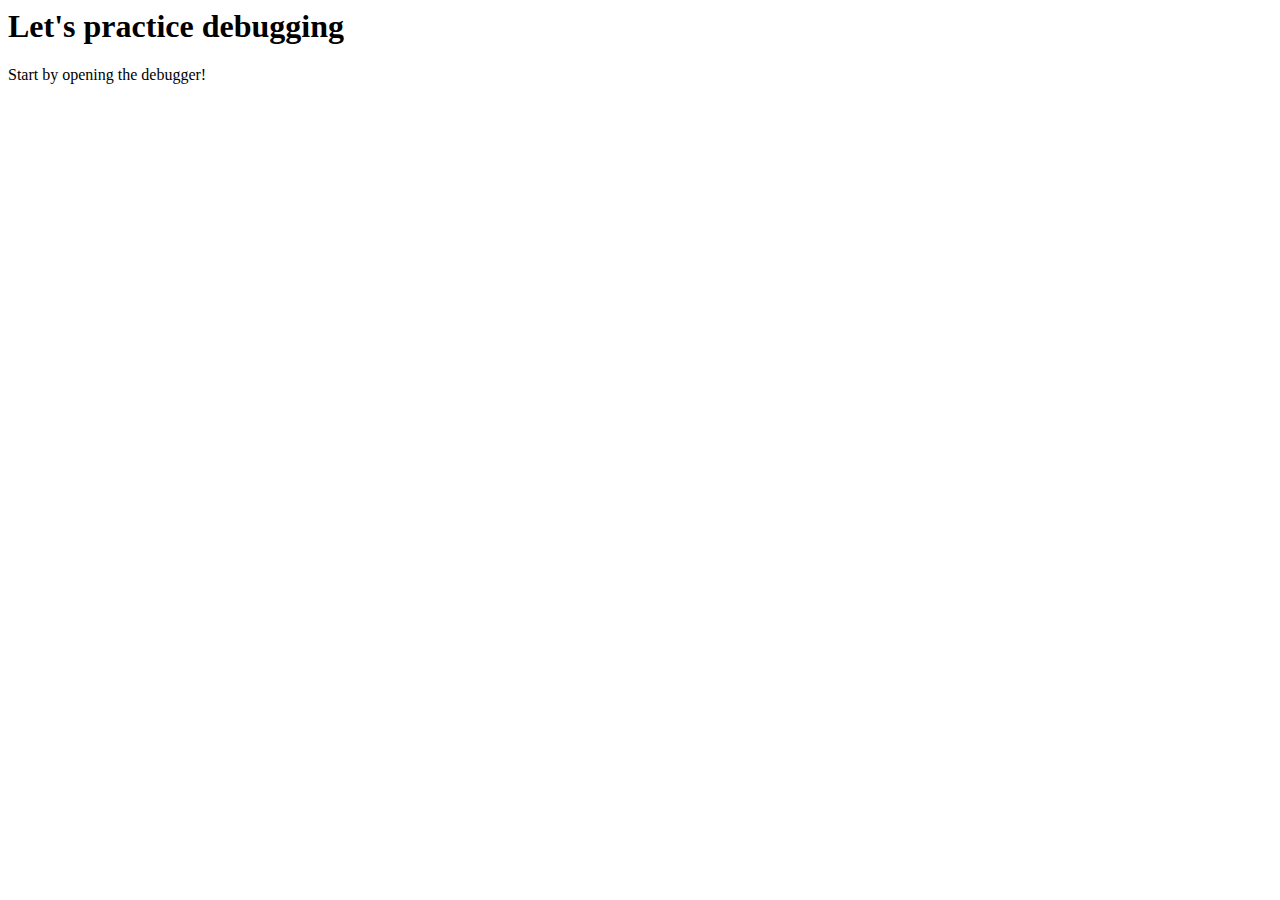
<file: js/debugging-exercise/index.html>
<DOCTYPE html>
<html>
  <head>
    <title>Chrome debugger</title>
    <meta charset="utf-8"/>
    <script defer type="text/javascript" src="debugging.js"></script>
  </head>
  <body>
    <h1>Let's practice debugging</h1>
    <p>Start by opening the debugger! </p>
  </body>
</html>
</file>
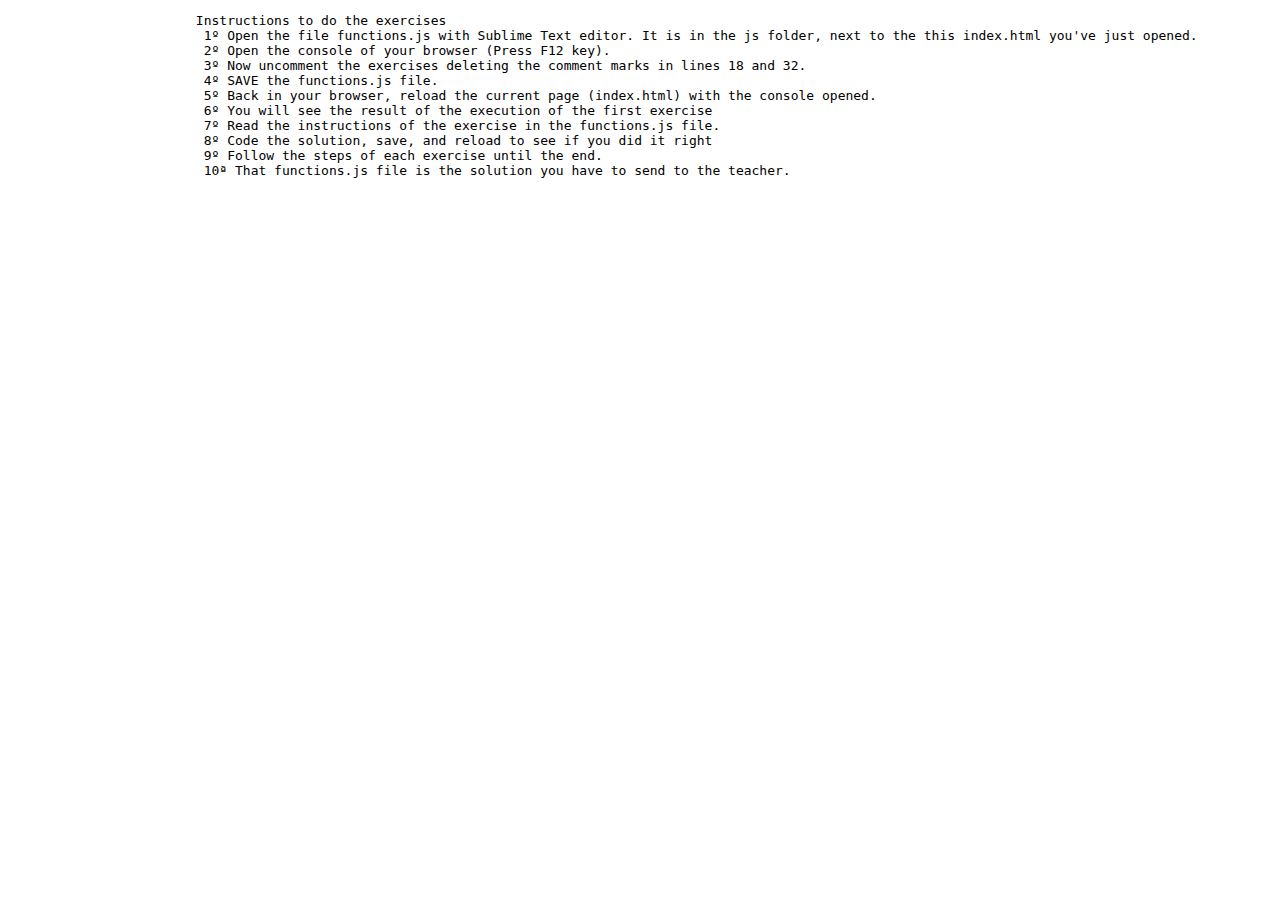
<file: js/firstJSexercises/index.html>
<!DOCTYPE html>
<html>

	<head>
		<meta charset="UTF-8">
		<title>JS Test</title>
	</head>

	<body>
		<pre>
			Instructions to do the exercises 
			 1º Open the file functions.js with Sublime Text editor. It is in the js folder, next to the this index.html you've just opened.
			 2º Open the console of your browser (Press F12 key).
			 3º Now uncomment the exercises deleting the comment marks in lines 18 and 32.
			 4º SAVE the functions.js file.
			 5º Back in your browser, reload the current page (index.html) with the console opened.
			 6º You will see the result of the execution of the first exercise
			 7º Read the instructions of the exercise in the functions.js file.
			 8º Code the solution, save, and reload to see if you did it right
			 9º Follow the steps of each exercise until the end.
			 10ª That functions.js file is the solution you have to send to the teacher.
		</pre>

		<script type="text/javascript" src="js/functions.js"></script>
	</body>

</html
</file>
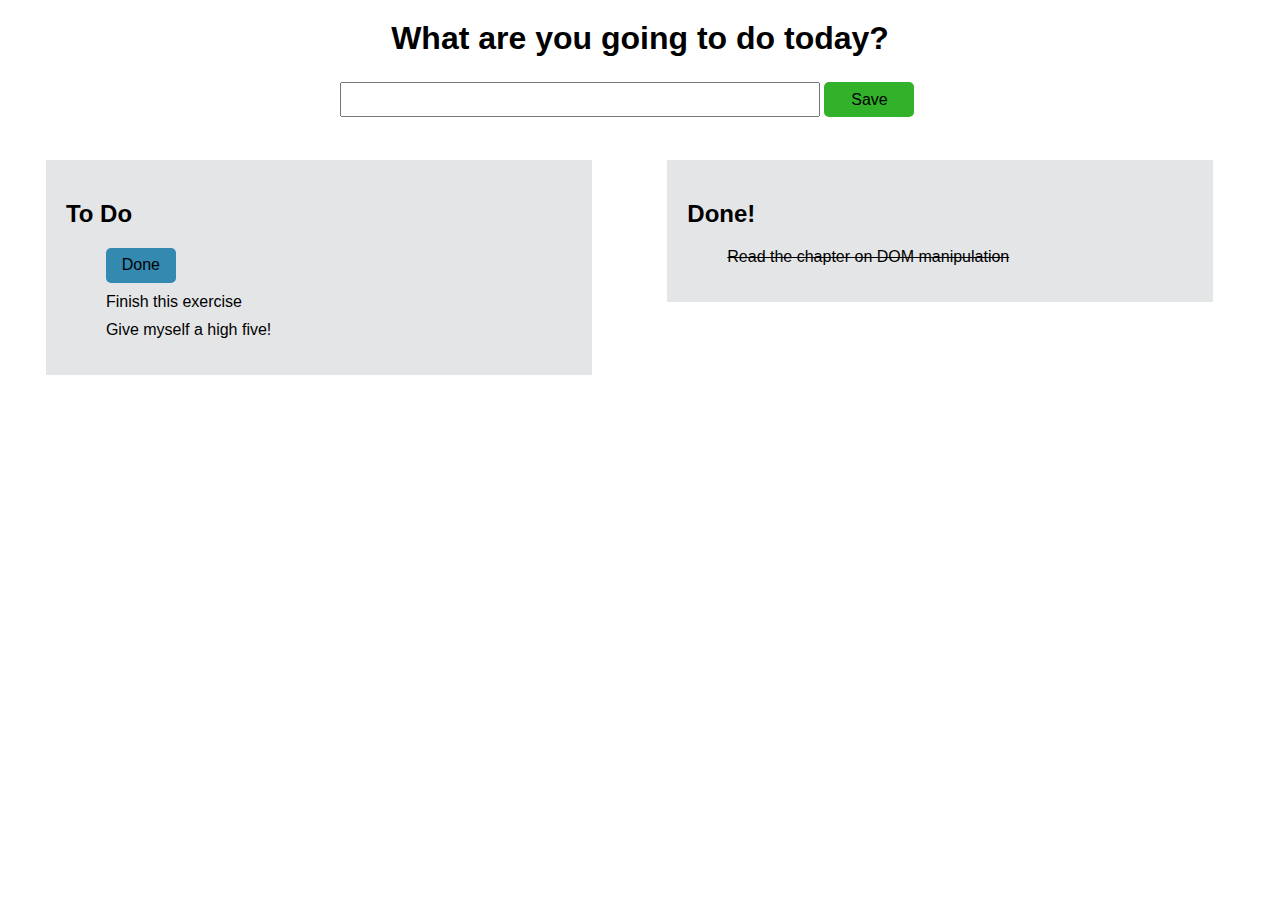
<file: js/to-do/index.html>
<DOCTYPE html>
<html>
  <head>
    <title>To-Do List</title>
    <meta charset="utf-8"/>
    <link rel="stylesheet" type="text/css" href="todo.css">
    <script defer type="text/javascript" src="todo.js"></script>
  </head>
  <body>
    <h1>What are you going to do today?</h1>
    <div class="form">
        <input type="text" id="todo-input"></input>
        <input type="submit" id="save-button" value="Save"></input>
    </div>
    <div class="todo-list"> 
      <h2>To Do</h2>
      <ul class="todo-list-items">
        <button id="done-button">Done</button>
        <li> Finish this exercise </li>
        <li> Give myself a high five!</li>
        <!-- the addToDoItem function should add a new list item here -->
      </ul>
    </div>
    <div class="done-list">
      <h2>Done!</h2>
      <ul class="done-list-items">
        <li class="done">Read the chapter on DOM manipulation</li>
        <!-- the markAsDone function should add a new list item here -->
      </ul>
    </div>
  </body>
</html>
</file>
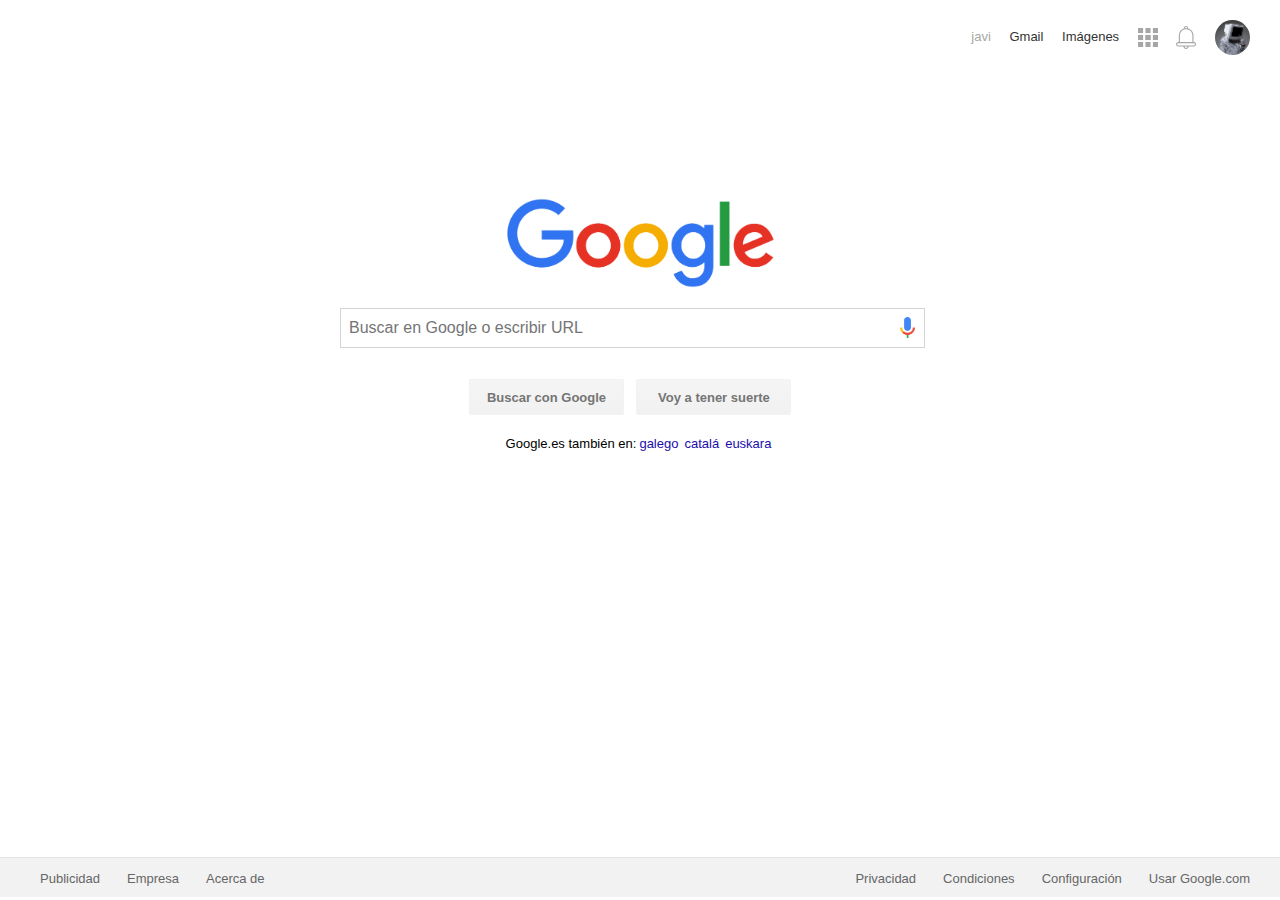
<file: html/google/google.html>
<html>
  	<head>
    	<title>Google</title>
    	<link rel="icon" type="image/png" href="img/favicon.png" />
    	<link rel="stylesheet" href="https://maxcdn.bootstrapcdn.com/font-awesome/4.5.0/css/font-awesome.min.css">
    	<link rel="stylesheet" type="text/css" href="style/normalize.css">
    	<link rel="stylesheet" type="text/css" href="style/style.css">
    	<meta charset="utf-8">
  	</head>
  	<body>
  		<nav>
  			<ul>
	  			<li class="gris">javi</li>
	  			<li><a href="https://mail.google.com/mail/?tab=wm&authuser=0">Gmail</a></li>
	  			<li><a href="https://www.google.es/imghp?hl=es&tab=wi&authuser=0&ei=4e-dVt6iLoXFOobbsvgI&ved=0EKouCBQoAQ">Imágenes</a></li>
	  			<li><object class="menu" type="image/svg+xml" data="img/menu.svg"></object></li>
	  			<li><object class="bell" type="image/svg+xml" data="img/bell.svg"></object></li>
	  			<li><img class="avatar"src="img/avatar.jpg"></li>
  			</ul>
  		</nav>
  		<div class="main">
  			<img class="logo" src="img/logo.png">
  			<div class="input_container">
  				<input type="text" placeholder="Buscar en Google o escribir URL">
  				<img class="micro" src="img/Microphone.png">
  			</div>
  			<div class="button_container">
	  			<button>Buscar con Google</button>
	  			<button>Voy a tener suerte</button>
  			</div>
  			<p class="idiomas">Google.es también en:<a href="https://www.google.es/setprefs?sig=0_V7Qgcphogy7gPL8JBV3q6fhS42I%3D&hl=gl&source=homepage">galego</a><a href="https://www.google.es/setprefs?sig=0_V7Qgcphogy7gPL8JBV3q6fhS42I%3D&hl=ca&source=homepage">catalá</a><a href="https://www.google.es/setprefs?sig=0_V7Qgcphogy7gPL8JBV3q6fhS42I%3D&hl=eu&source=homepage">euskara</a></p>
  		</div>
  		<footer>
  			<ul>
  				<li class="izq"><a href="https://www.google.es/intl/es/ads/?fg=1">Publicidad</a></li>
  				<li class="izq"><a href="https://www.google.es/services/?fg=1">Empresa</a></li>
  				<li class="izq"><a href="https://www.google.es/intl/es/about.html?fg=1">Acerca de</a></li>
  				<li class="dcha dcha_total"><a href="https://www.google.com/?gfe_rd=cr&ei=2yedVqugDu-s8wec4724DQ&gws_rd=ssl,cr&fg=1">Usar Google.com</a></li>
  				<li class="dcha"><a href="https://www.google.es/preferences?hl=es">Configuración</a></li>
  				<li class="dcha"><a href="https://www.google.es/intl/es/policies/terms/?fg=1">Condiciones</a></li>
  				<li class="dcha"><a href="https://www.google.es/intl/es/policies/privacy/?fg=1">Privacidad</a></li>  				
  			</ul>
  		</footer>
  	</body>
</html>
</file>
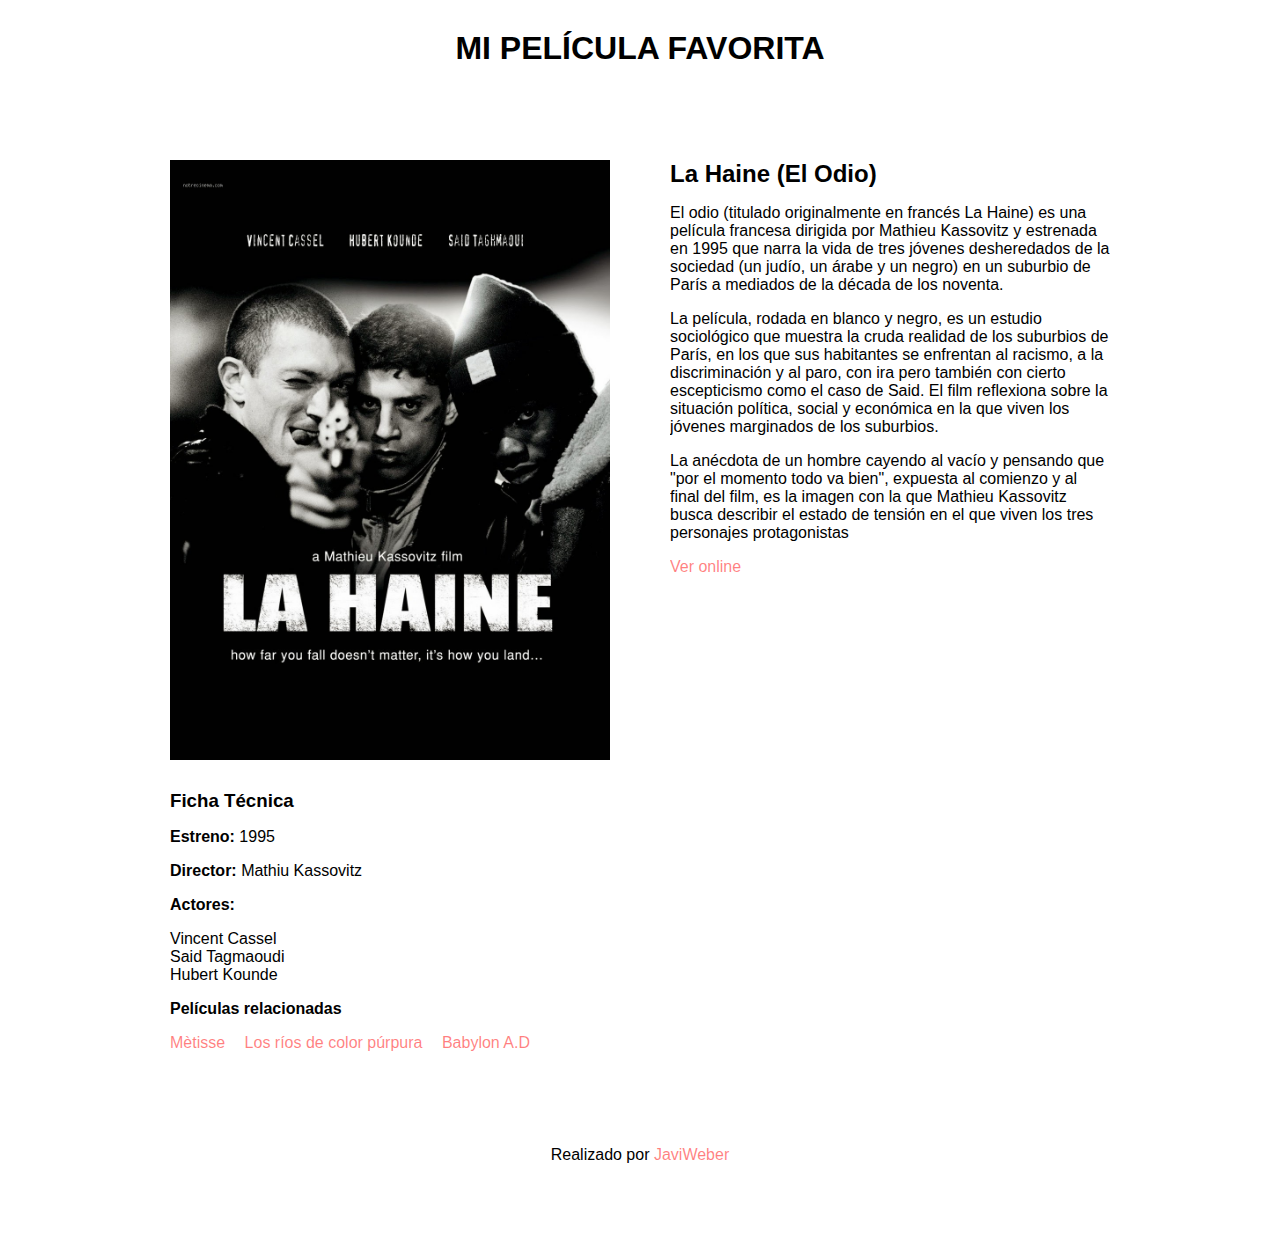
<file: html/movie/film.html>
<html>
  	<head>
    	<title>La Haine</title>
    	<link href='https://fonts.googleapis.com/css?family=Lato:400,700|Arvo' rel='stylesheet' type='text/css'>
    	<link rel="stylesheet" type="text/css" href="style/normalize.css">
    	<link rel="stylesheet" type="text/css" href="style/film.css">
    	<meta charset="utf-8">
  	</head>
  	<body>
  		<header>
  			<h1>Mi película favorita</h1>
  		</header>
  		<article>
  			<div class="image"><img src="img/cartel.jpg"></div>
  			<div class="info">
  				<h2>La Haine (El Odio)</h2>
  				<p>El odio (titulado originalmente en francés La Haine) es una película francesa dirigida por Mathieu Kassovitz y estrenada en 1995 que narra la vida de tres jóvenes desheredados de la sociedad (un judío, un árabe y un negro) en un suburbio de París a mediados de la década de los noventa.</p>
  				<p>La película, rodada en blanco y negro, es un estudio sociológico que muestra la cruda realidad de los suburbios de París, en los que sus habitantes se enfrentan al racismo, a la discriminación y al paro, con ira pero también con cierto escepticismo como el caso de Said. El film reflexiona sobre la situación política, social y económica en la que viven los jóvenes marginados de los suburbios.</p>
  				<p>La anécdota de un hombre cayendo al vacío y pensando que "por el momento todo va bien", expuesta al comienzo y al final del film, es la imagen con la que Mathieu Kassovitz busca describir el estado de tensión en el que viven los tres personajes protagonistas</p>
  				<p><a href="https://www.youtube.com/playlist?list=PLBE8A1A5484234D1D">Ver online</a></p>
  			</div>
  			<aside>
  				<h3>Ficha Técnica</h3>
  				<p><strong>Estreno:</strong> 1995</p>
  				<p><strong>Director:</strong> Mathiu Kassovitz</p>
  				<p><strong>Actores:</strong></p>
				<ul>
					<li>Vincent Cassel</li>
					<li>Said Tagmaoudi</li>
					<li>Hubert Kounde</li>
				</ul>  
				<p><strong>Películas relacionadas</strong></p>
				<ul class="relacionadas">
					<li><a href="https://es.wikipedia.org/wiki/M%C3%A9tisse">Mètisse</a></li>
					<li><a href="https://es.wikipedia.org/wiki/Les_rivi%C3%A8res_pourpres">Los ríos de color púrpura</a></li>
					<li><a href="https://es.wikipedia.org/wiki/Babylon_A.D._(pel%C3%ADcula)">Babylon A.D</a></li>
				</ul>				
  			</aside>
  		</article>
  		<footer>
  			<p>Realizado por <a href="https://github.com/weberjavi/ironhack_prework/tree/master/html">JaviWeber</a></p>
  		</footer>
  	</body>
</html>
</file>
<file: js/to-do/todo.css>
body {
  font-family: sans-serif;
}

h1 {
  text-align: center;
  margin: 20px;
}

.todo-list, .done-list {
  background-color: #E4E5E7;
  width: 40%;
  margin: 3%;
  padding: 20px;
  float: left;
}

.form {
  width: 600px;
  margin: auto;
  padding: 5px;
}

.form * {
  font-size: 16px;
  height: 35px;
}

#todo-input {
  width: 80%;
}

#save-button {
  background-color: #32B12A;
  width: 15%;
  border-radius: 5px;
  border-style: none;
}

.liked {
  background-color: #3C99FF !important;
}

#done-button {
  background-color: #3489B1;
  width: 15%;
  border-radius: 5px;
  border-style: none;
  height: 35px;
  font-size: 16px;
}

li {
  margin: 10px 0;
  list-style-type: none;
}

.done {
  text-decoration: line-through;
}
</file>
<file: html/google/style/style.css>
/*--------------
Cambio del modelo del content-box aplicado por defecto
a border-box, de esta manera los bordes y paddings se aplicarán 
dentro de la medida total determinada para el elemento
---------------*/
html {
  -webkit-box-sizing: border-box;
  -moz-box-sizing: border-box;
  box-sizing: border-box;
}
*, *:before, *:after {
  -webkit-box-sizing: inherit;
  -moz-box-sizing: inherit;
  box-sizing: inherit;
  }
/* Esta regla obliga a las imágenes a adaptarse al tamaño de su contenedor*/
img{
	max-width: 100%;
}
body{
	font-family: arial, sans-serif;
}
.main{
	width: 600px;
    position: relative;
    margin: 0 auto;
    top: 22%;
}
.logo{
	width: 270px;
    position: relative;
    margin: 0 auto;
    left: 50%;
    transform: translateX(-50%)
}
.gris{
	color: #a6a6a6;
}
.avatar{
	width: 35px;
	border-radius: 30px;
	vertical-align: middle;
}
.bell, .menu{
	vertical-align: middle;
	width: 20px;
	cursor: pointer;
}
.bell:hover{
	color-fill:#fff;
}
input[type=text]{
	width: 585px;
	height: 40px;
	margin: 20 auto;
	border: 1px solid lightgrey;
	padding: 8px;
}
input[type="text"]:focus {
    border: 1px solid #3396e8 ;
    outline: none;
}
.micro{
	width: 15px;
    position: absolute;
    right: 25px;
    top: 119;
}
nav ul{
	list-style: none;
	float: right;
	margin: 20px 30px 0 0;
	font-size: 13px;
}
nav ul li{
	display: inline;
	padding-left: 15px;
}
nav ul li a{
	color: #333;
	text-decoration: none;
}
.button_container{
	width: 350px;
	margin:0 auto;
}
button{
	width: 155px;
	height: 36px;
    line-height: 27px;
	background-image: -webkit-linear-gradient(top,#f5f5f5,#f1f1f1);
	background-color: #f2f2f2;
    border: 1px solid #f2f2f2;
    border-radius: 2px;
    color: #757575;
    cursor: default;
    font-family: arial,sans-serif;
    font-size: 13px;
    font-weight: bold;
    margin: 11px 4px;
    min-width: 54px;
    padding: 0 16px;
    text-align: center;
}
button:hover{
	background-image: -webkit-gradient(linear,left top,left bottom,from(#f8f8f8),to(#f1f1f1));
    background-image: -webkit-linear-gradient(top,#f8f8f8,#f1f1f1);
    -webkit-box-shadow: 0 1px 1px rgba(0,0,0,0.1);
    background-color: #f8f8f8;
    background-image: linear-gradient(top,#f8f8f8,#f1f1f1);
    background-image: -o-linear-gradient(top,#f8f8f8,#f1f1f1);
    border: 1px solid #c6c6c6;
    box-shadow: 0 1px 1px rgba(0,0,0,0.1);
    color: #222;
}
.idiomas{
	width: 350px;
	font-size: 13px;
	margin: 10 auto;
    text-align: center;
}
.idiomas a{
	padding: 0 3px;
	color: #1a0dab;
	text-decoration: none;
}
a:visited {
    color: #609;
}
a:hover, a:active {
    text-decoration: underline;
}
footer{
	height: 40px;
	background: #f2f2f2;
    border-top: 1px solid #e4e4e4;
    min-width: 980px;
    bottom: 3px;
    left: 0;
    position: absolute;
    right: 0;
}
footer ul{
	list-style: none;
	font-size: 13px;
}
footer a{
	text-decoration: none;
	color: #666;
}
.izq{
	padding-right: 27px;
	float: left;
	display: inline;
}
.dcha{
	padding-left: 27px;
	float: right;
	display: inline;
}
.dcha_total{
	margin-right: 30px;
}
</file>
<file: html/movie/style/film.css>
/*--------------
Cambio del modelo del content-box aplicado por defecto
a border-box, de esta manera los bordes y paddings se aplicarán 
dentro de la medida total determinada para el elemento
---------------*/
html {
  -webkit-box-sizing: border-box;
  -moz-box-sizing: border-box;
  box-sizing: border-box;
}
*, *:before, *:after {
  -webkit-box-sizing: inherit;
  -moz-box-sizing: inherit;
  box-sizing: inherit;
  }
/* Esta regla obliga a las imágenes a adaptarse al tamaño de su contenedor*/
img{
	max-width: 100%;
}
a{
	text-decoration: none;
	color: rgba(255, 0, 0, 0.5);
	transition: all .3s;
}
a:hover{
	color: rgba(255, 0, 0, 1);
}
h1{
	margin-top: 30px;
	text-align: center;
	text-transform: uppercase;
}
h2, h3{
	margin: 0;
}
header, footer{
	width: 100%;
	height: 100px;
}
article{
	width: 1000px;
	height: 1000px;
	margin: 0 auto;
}
.image, .info{
	width: 440px;
	height: 600px;
	margin: 30px;
	overflow: hidden;
}
.image{
	float: left;
}
.info{
	float: right;
}
aside{
	width: 940px;
	height: 300px;
	margin: 0 30px 30px;
	float: right;
}
ul{
	margin: 0;
	padding: 0;
	list-style: none;
}

.relacionadas li{
	display: inline;
	padding-right: 15px; 
}
footer p{
	text-align: center;
}
</file>
